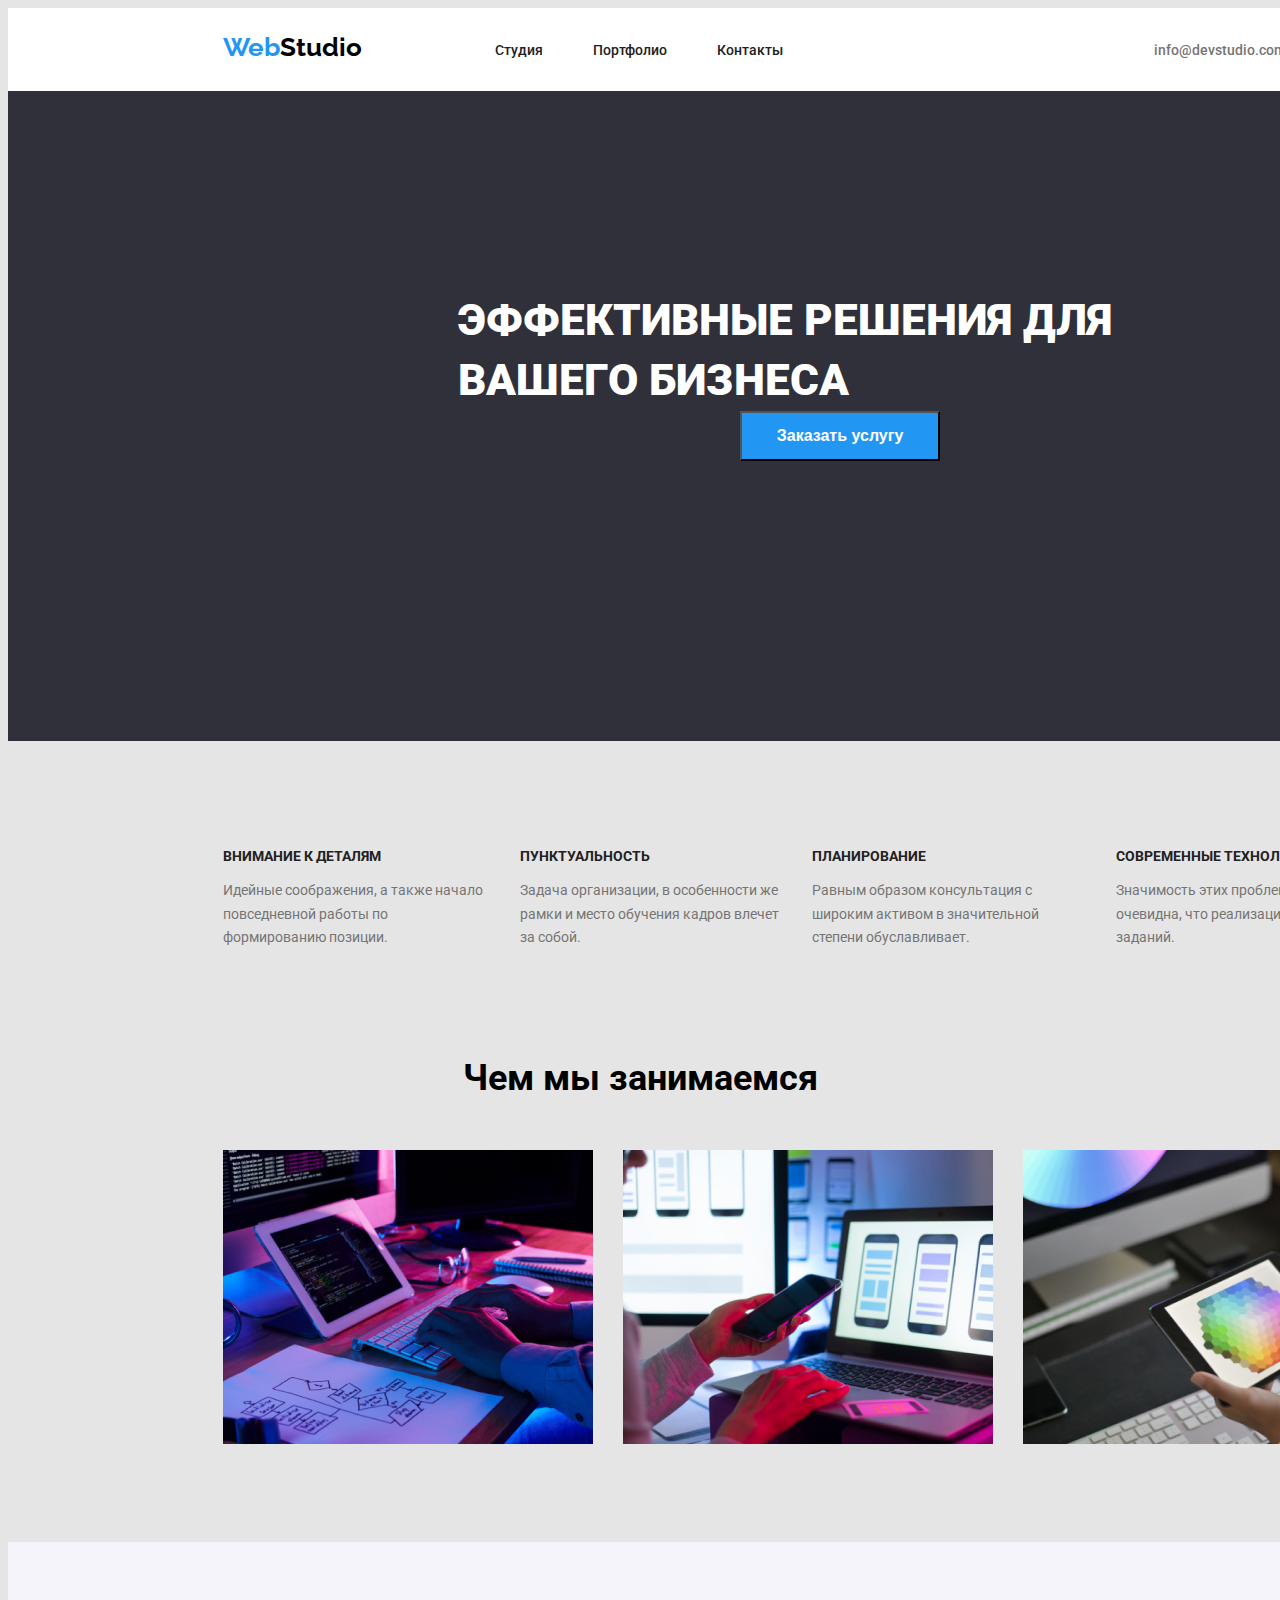
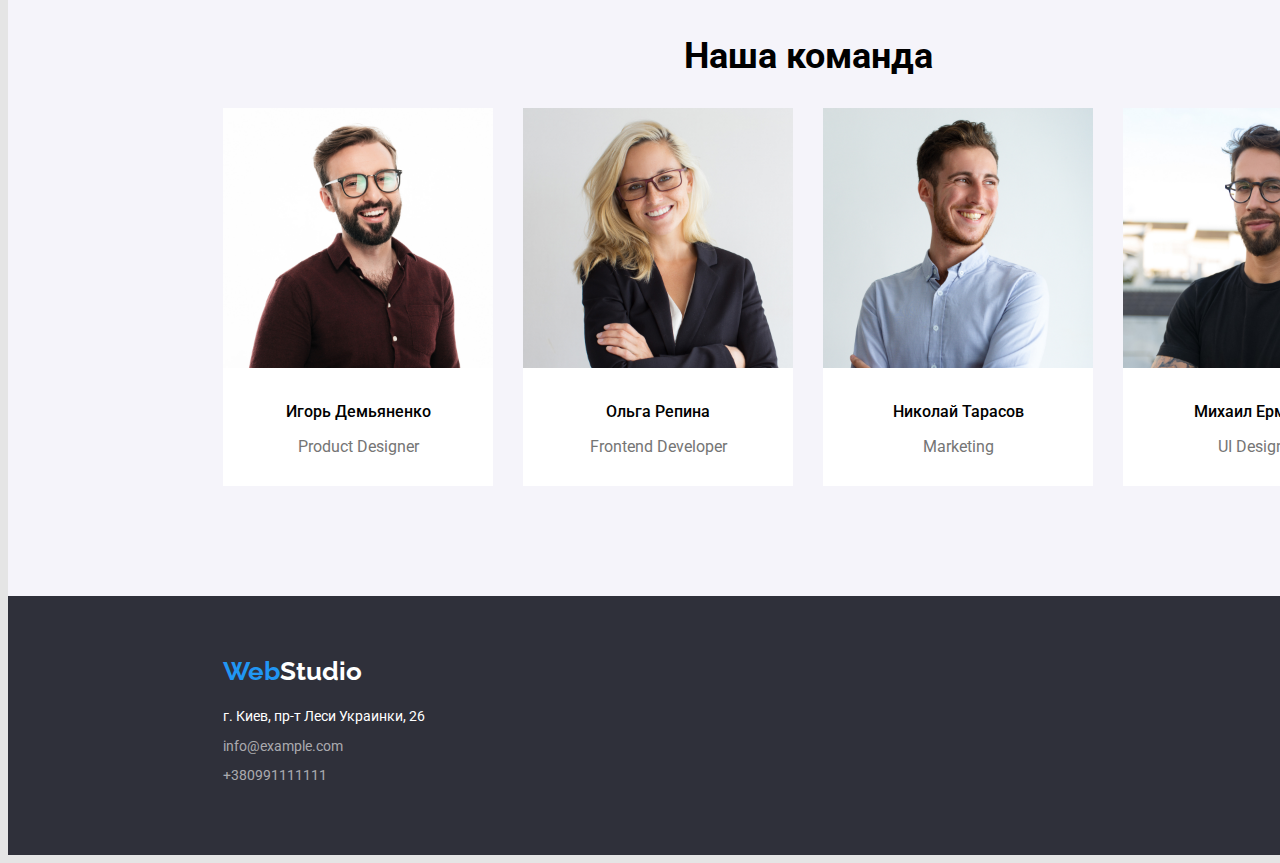
<file: index.html>
<!DOCTYPE html>
<html lang="ru">
    <head>
        <meta charset="UTF-8">
        <meta http-equiv="X-UA-Compatible" content="IE=edge">
        <meta name="viewport" content="width=device-width, initial-scale=1.0">
        <link rel="stylesheet" href="./css/style.css">
        <link rel="preconnect" href="https://fonts.googleapis.com">
        <link rel="preconnect" href="https://fonts.gstatic.com" crossorigin>
        <link href="https://fonts.googleapis.com/css2?family=Raleway:wght@700&family=Roboto:wght@400;500;700&display=swap"
            rel="stylesheet">
        <title>WebStudio</title>
    </head>
    <body>
        <!-- меню -->
        <header class="navsection">
            <nav class="navigation">
                <a class="logo"  href=""><span class="logospecial">Web</span>Studio</a>
                <ul class="listnav" >
                    <li class="li_nav"><a class="linknav"  href="./index.html">Студия</a></li>
                    <li class="li_nav"><a class="linknav"  href="./portfolio.html">Портфолио</a></li>
                    <li class="li_nav"><a class="linknav"  href="">Контакты</a></li>
                </ul>
            </nav>
            <ul class="list_addres_header" >
                <li class="li_adress_header"><a class="linkadress"  href="mailto:info@devstudio.com">info@devstudio.com</a></li>
                <li class="li_adress_header"><a class="linkadress"  href="tel:+380961111111">+380961111111</a></li>
            </ul>
        </header>
        <section class="sectionh1">
            <h1 class="a">Эффективные решения для вашего бизнеса</h1>
            <button class="zakazuslugi" type="button">Заказать услугу</button>
        </section>
        <!-- плюсы компании -->
        <section class="section_about">
            <h2 class="hiddenh2">Достоинства</h2>
            <ul class="listplusy" >
                <li class="liplusy">
                    <h3 class="c">Внимание к деталям</h3>
                    <p class="d">Идейные соображения, а также начало повседневной работы по формированию позиции.</p>
                </li>     
                <li class="liplusy">
                    <h3 class="c">Пунктуальность</h3>
                    <p class="d">Задача организации, в особенности же рамки и место обучения кадров влечет за собой.</p>
                </li>
                <li class="liplusy">
                    <h3 class="c">Планирование</h3>
                    <p class="d">Равным образом консультация с широким активом в значительной степени обуславливает.</p>
                </li>
                <li class="liplusy">
                    <h3 class="c">Современные технологии</h3>
                    <p class="d">Значимость этих проблем настолько очевидна, что реализация плановых заданий.</p>
                </li>
            </ul>
        </section>
        <!-- Чем мы занимаемся -->
        <section>
            <h2 class="b1">
                Чем мы занимаемся
            </h2>
            <ul class="list_whatwedo" >
                <li class="li_image"><img src="./images/f1.jpg" alt="coding" Width="370" height="294"></li>
                <li class="li_image"><img src="./images/f2.jpg" alt="optimizing" Width="370" height="294"></li>
                <li class="li_image"><img src="./images/f3.jpg" alt="disining" Width="370" height="294"></li>
            </ul>
        </section>
        <section class="sectionteam">
            <h2 class="b2">Наша команда</h2>
            <ul class="listteam" >
                <li class="e">
                    <div class="imgbord">
                        <img src="./images/d1.jpg" alt="Игорь Демьяненко" width="270" height="260">
                        <h3 class="f">Игорь Демьяненко</h3>
                        <p class="g" lang="en">Product Designer</p>
                        </div>
                </li>
                <li class="e">
                    <div class="imgbord">
                        <img src="./images/d2.jpg" alt="Ольга Репина" width="270" height="260">
                        <h3 class="f">Ольга Репина</h3>
                        <p class="g" lang="en">Frontend Developer</p>
                    </div>
                    </li>
                <li class="e">
                    <div class="imgbord">
                        <img src="./images/d3.jpg" alt="Николай Тарасов" width="270" height="260">
                        <h3 class="f">Николай Тарасов</h3>
                        <p class="g" lang="en">Marketing</p>
                    </div>
                </li>
                <li class="e">
                    <div class="imgbord">
                        <img src="./images/d4.jpg" alt="Михаил Ермаков" width="270" height="260">
                        <h3 class="f">Михаил Ермаков</h3>
                        <p class="g">UI Designer</p>
                    </div>
                </li>
            </ul>
        </section>
        <footer class="section_footer">
            <a class="logofooter"  href=""><span class="logospecial">Web</span>Studio</a>
            <address class="addressfooter"><a class="linkadressfooter" href="">г. Киев, пр-т Леси Украинки, 26</a></address>
            <ul class="list_addres_footer" >
                <li class="footer_li "><a class="linkfooter"  href="mailto:info@example.com">info@example.com</a></li>
                <li class="footer_li "><a class="linkfooter"  href="tel:+380991111111">+380991111111</a></li>
            </ul>
        </footer>
    </body>
</html>
</file>
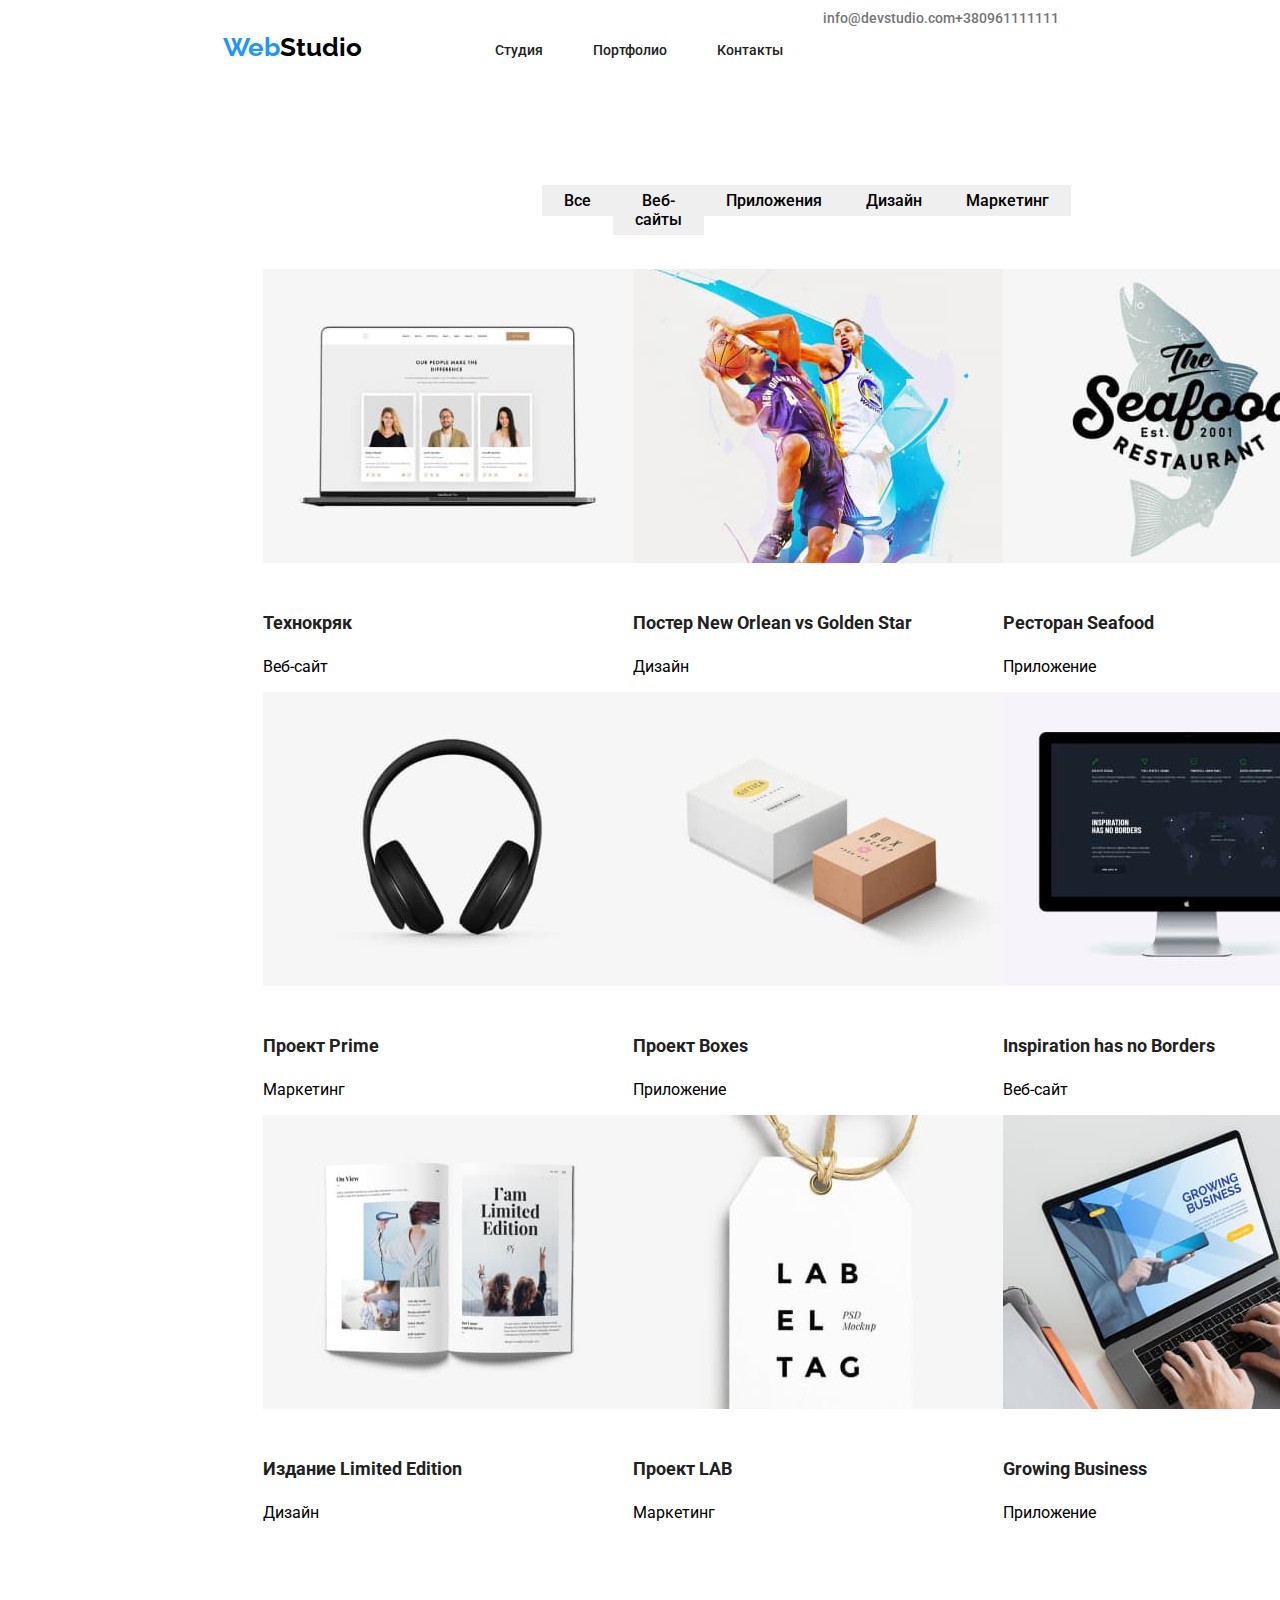
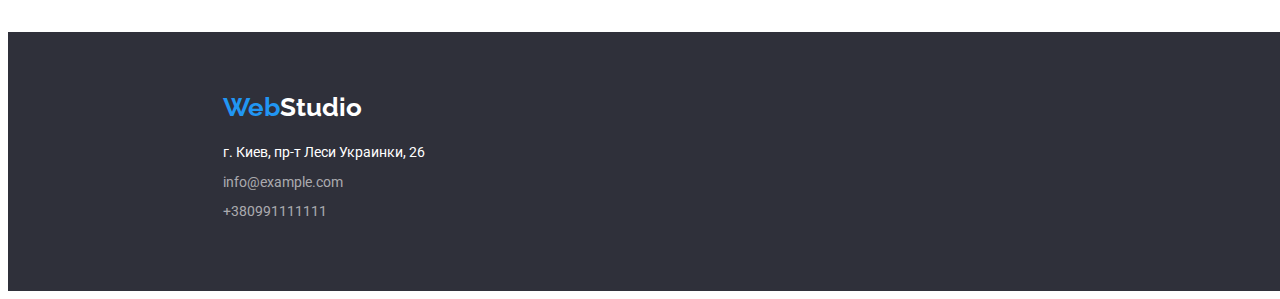
<file: portfolio.html>
<!DOCTYPE html>
<html lang="ru">
    <head>
        <meta charset="UTF-8">
        <meta http-equiv="X-UA-Compatible" content="IE=edge">
        <meta name="viewport" content="width=device-width, initial-scale=1.0">
        <link rel="stylesheet" href="./css/style.css">
        <link rel="preconnect" href="https://fonts.googleapis.com">
        <link rel="preconnect" href="https://fonts.gstatic.com" crossorigin>
        <link href="https://fonts.googleapis.com/css2?family=Raleway:wght@700&family=Roboto:wght@400;500;700;900&display=swap"
            rel="stylesheet">
        <title>Document</title>
    </head>
    <body class="portfolio_body">
        <header class="navsection">
            <nav class="navigation">
                <a class="logo" href=""><span class="logospecial">Web</span>Studio</a>
                <ul class="listnav">
                    <li class="li_nav"><a class="linknav" href="./index.html">Студия</a></li>
                    <li class="li_nav"><a class="linknav" href="./portfolio.html">Портфолио</a></li>
                    <li class="li_nav"><a class="linknav" href="">Контакты</a></li>
                </ul>
            </nav>
            <ul class="list">
                <li><a class="linkadress" href="mailto:info@devstudio.com">info@devstudio.com</a></li>
                <li><a class="linkadress" href="tel:+380961111111">+380961111111</a></li>
            </ul>
        </header>
        <section>
            <h2 class="hiddenh2">Примеры работ</h2>
            <ul class="list_portfolio_button">
                <li><button class="button_portfolio" type="button">Все</button></li>
                <li><button class="button_portfolio" type="button">Веб-сайты</button></li>
                <li><button class="button_portfolio" type="button">Приложения</button></li>
                <li><button class="button_portfolio" type="button">Дизайн</button></li>
                <li><button class="button_portfolio" type="button">Маркетинг</button></li>
            </ul>
            <ul class="listimgportfolio">
                <li>
                    <img src="./images/1p.jpg" alt="технокряк">
                    <div>
                        <h3 class="portfolio">Технокряк</h3>
                        <p>Веб-сайт</p>
                    </div>
                </li>
                <li>
                    <img src="./images/2p.jpg" alt="Постер">
                    <div>
                        <h3 class="portfolio">Постер New Orlean vs Golden Star</h3>
                        <p>Дизайн</p>
                    </div>
                </li>
                <li>
                    <img src="./images/3p.jpg" alt="лого ресторана">
                    <div>
                        <h3 class="portfolio">Ресторан Seafood</h3>
                        <p>Приложение</p>
                    </div>
                </li>
                <li>
                    <img src="./images/4p.jpg" alt="лого">
                    <div>
                        <h3 class="portfolio">Проект Prime</h3>
                        <p>Маркетинг</p>
                    </div>
                </li>
                <li>
                    <img src="./images/5p.jpg" alt="лого">
                    <h3 class="portfolio">Проект Boxes</h3>
                    <p>Приложение</p>
                </li>
                <li>
                    <img src="./images/6p.jpg" alt="вид сайта">
                    <h3 class="portfolio">Inspiration has no Borders</h3>
                    <p>Веб-сайт</p>
                </li>
                <li>
                    <img src="./images/7p.jpg" alt="открытые страницы книги">
                    <h3 class="portfolio">Издание Limited Edition</h3>
                    <p>Дизайн</p>
                </li>
                <li>
                    <img src="./images/8p.jpg" alt="бирка проекта">
                    <h3 class="portfolio">Проект LAB</h3>
                    <p>Маркетинг</p>
                </li>
                <li>
                    <img src="./images/9p.jpg" alt="главная страинца">
                    <h3 class="portfolio">Growing Business</h3>
                    <p>Приложение</p>
                </li>
            </ul>
        </section>
        <footer class="section_footer">
            <a class="logofooter" href=""><span class="logospecial">Web</span>Studio</a>
            <address class="addressfooter"><a class="linkadressfooter" href="">г. Киев, пр-т Леси Украинки, 26</a></address>
            <ul class="list_addres_footer">
                <li class="footer_li "><a class="linkfooter" href="mailto:info@example.com">info@example.com</a></li>
                <li class="footer_li "><a class="linkfooter" href="tel:+380991111111">+380991111111</a></li>
            </ul>
        </footer>
    </body>
</html>
</file>
<file: css/style.css>
:root {
  --black-color: #212121;
  --gray-color: #757575;
}

body {
  font-family: 'Roboto', sans-serif;
  background-color: #e5e5e5;
}
.list {
  list-style: none;
  display: flex;
  margin: 0;
}

.link {
  text-decoration: none;
}

.logospecial {
  color: #2196f3;
}

.logo {
  color: #000;
  font-size: 26px;
  line-height: 1.17;
  text-decoration: none;
  padding: 24px 93px 25px 215px;
  font-family: raleway;
  font-weight: 700;
}
/* навигация */
.navsection {
  background-color: #ffffff;
  flex-direction: row;
  display: flex;
  width: 1600px;
}

.navigation {
  flex-direction: row;
  display: flex;
}

.listnav {
  list-style: none;
  display: flex;
  margin: 0;
}

.li_nav {
  margin: 32px 50px 32px 0;
}

.li_nav:last-child {
  margin-right: 0;
}

.linknav {
  text-decoration: none;
  font-size: 14px;
  line-height: 1.14;
  color: #212121;
  font-weight: 500;
}

.linknav:active,
.linknav:focus,
.linknav:hover {
  color: #2196f3;
}

.list_addres_header {
  list-style: none;
  display: flex;
  margin: 0;
}

.li_adress_header {
  padding: 32px 0;
}

.li_adress_header:first-child {
  padding-left: 331px;
  margin-right: 50px;
}

.linkadress {
  color: #757575;
  font-weight: 500;
  font-size: 14px;
  line-height: 1.14;
  text-decoration: none;
}

.linkadress:active,
.linkadress:focus,
.linkadress:hover {
  color: #2196f3;
}

/* заголовок */
h1.a {
  font-weight: 900;
  font-style: normal;
  font-size: 44px;
  line-height: 1.36;
  color: #ffffff;
  margin: 0px 450px 0px 450px;
  text-transform: uppercase;
}

.sectionh1 {
  background-color: #2f303a;
  padding: 200px 0 280px 0;
  width: 1600px;
}

.zakazuslugi {
  font-family: 'Roboto ', sans-serif;
  font-style: Bold;
  font-size: 16px;
  line-height: 1.6;
  letter-spacing: 6%;
  margin: 0 732px 0 732px;
  width: 200px;
  height: 50px;
  text-align: center;
  color: #ffffff;
  font-weight: 700;
  background-color: #2196f3;
}
.zakazuslugi:hover {
  background-color: #188ce8;
  color: #ffffff;
}
/* секции */

.section_about {
  width: 1600px;
}

.listplusy {
  margin: 94px 215px 94px 215px;
  padding-left: 0;
  padding-right: 0;
  list-style: none;
  display: flex;
}

.liplusy:first-child {
  margin-left: 0;
  padding-left: 0;
}

.list_whatwedo:first-child {
  margin-left: 0px;
  padding-left: 0;
}

.list_whatwedo {
  margin: 50px 215px 94px 215px;
  list-style: none;
  display: flex;
  padding-left: 0;
  padding-right: 0;
}

.li_image,
.liplusy {
  padding: 0 30px 0 0;
}

h2.b1 {
  font-weight: 700;
  font-size: 36px;
  line-height: 1.16;
  text-align: center;
}

h2.b2 {
  font-weight: 700;
  font-size: 36px;
  line-height: 1.16;
  text-align: center;
  padding-top: 94px;
}

.hiddenh2 {
  position: absolute;
  white-space: nowrap;
  width: 1px;
  height: 1px;
  overflow: hidden;
  border: 0;
  padding: 0;
  clip: rect(0 0 0 0);
  clip-path: inset(50%);
  margin: -1px;
}

h3.c {
  font-weight: 700;
  color: #212121;
  font-size: 14px;
  line-height: 1.14;
  font-style: normal;
  text-transform: uppercase;
}

p.d {
  font-weight: 400;
  font-size: 14px;
  line-height: 1.71;
  color: #757575;
}

.ulimg_whatwedo {
  width: 1600px;
}

.sectionteam {
  background-color: #f5f4fa;
  width: 1600px;
}

.listteam {
  margin: 0 215px;
  padding-bottom: 94px;
  list-style: none;
  display: flex;
  padding-left: 0;
  padding-right: 0;
}

li.e {
  padding: 0 30px 0 0;
  text-align: center;
}

.imgbord {
  background-color: #ffffff;
}

h3.f {
  font-weight: 500;
  font-size: 16px;
  line-height: 1.19;
  font-style: normal;
  margin: 30px 0 10px 0;
}

p.g {
  font-size: 16px;
  font-weight: 400;
  font-style: normal;
  line-height: 1.19;
  color: #757575;
  padding-bottom: 30px;
}

/* footer */
.section_footer {
  background-color: #2f303a;
  flex-direction: column;
  padding: 60px 0 60px 0px;
  width: 1600px;
}

.linkadressfooter {
  text-decoration: none;
  margin: 0 0 0 215px;
  font-size: 14px;
  line-height: 1.46;
  font-weight: 400;
  color: #ffffff;
  font-style: normal;
}

.addressfooter {
  padding: 20px 0 0 0;
}

.list_addres_footer {
  list-style: none;
  font-size: 14px;
  line-height: 1.46;
  font-weight: 400;
  color: #ffffff99;
  margin: 0 0 0 175px;
}

.logofooter {
  color: #ffffff;
  font-size: 26px;
  line-height: 1.17;
  text-decoration: none;
  margin: 0 20px 0 215px;
  font-family: 'raleway', sans-serif;
  font-weight: 700;
}

.linkfooter {
  text-decoration: none;
  color: #ffffff99;
  padding: 9px 0;
}

.linkfooter:hover {
  color: #2196f3;
}

.footer_li {
  margin: 9px 0;
}

.portfolio_body {
  background-color: #ffffff;
}

.list_portfolio_button {
  list-style: none;
  display: flex;
  margin: 94px 494px 34px 494px;
}

.listimgportfolio {
  list-style: none;
  flex-wrap: wrap;
  display: flex;
  width: 1170px;
  margin: 0px 215px 94px 215px;
}

.li_button:not(:last-child) {
  margin-right: 8px;
}

.button_portfolio {
  font-family: 'Roboto', sans-serif;
  font-style: normal;
  font-size: 16px;
  line-height: (26/16) px;
  text-align: Center;
  padding: 6px 22px;
  font-weight: 500;
  border: 0px;
}

.button_portfolio:hover,
.button_portfolio:focus {
  color: #ffffff;
  background-color: #2196f3;
}

h3.portfolio {
  color: var(--black-color);
  font-size: 18px;
  font-weight: 700;
  line-height: calc(36 / 18);
  padding-top: 20px;
  padding-bottom: 0;
  margin-bottom: 0;
}
p.portfolio {
  color: var(--gray-color);
  font-weight: 400;
  font-size: 16px;
  line-height: calc(30 / 18);
  letter-spacing: 0.03em;
  margin-top: 4px;
}

.border_img_portfolio {
  border: 1px;
  color: #eeeeee;
}
</file>
